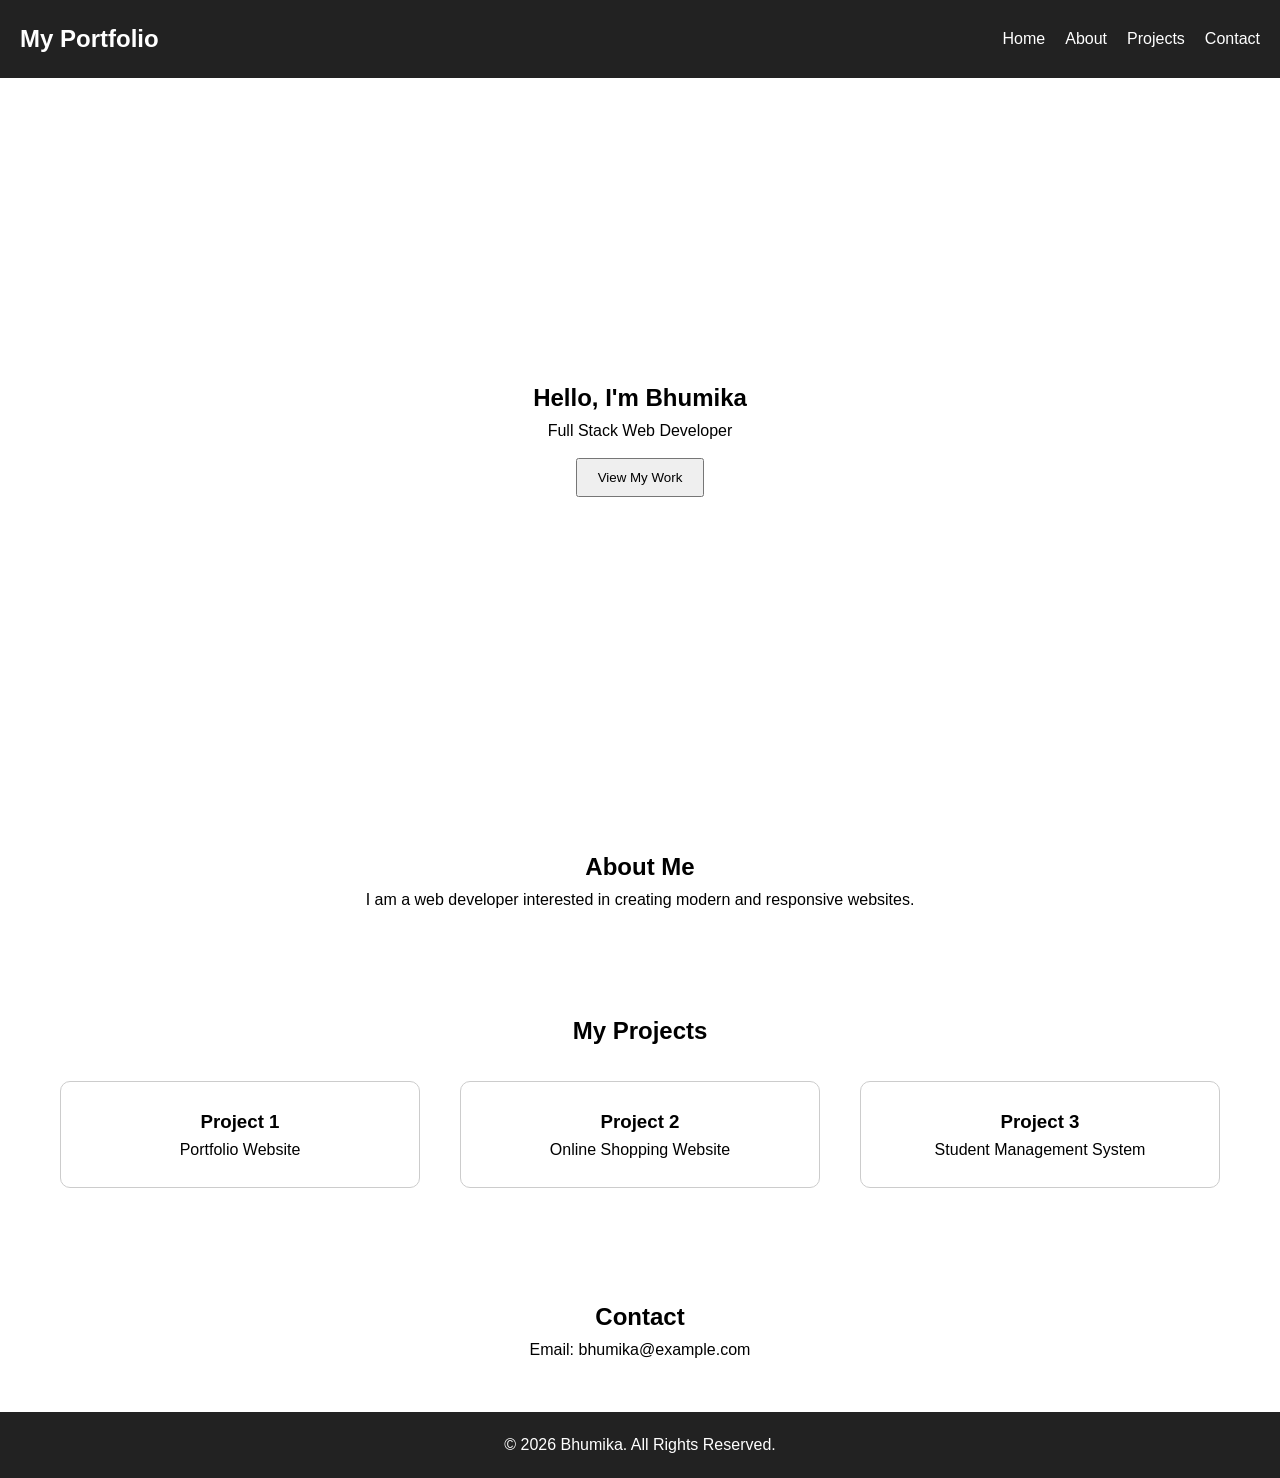
<file: qs5/index.html>
<!DOCTYPE html>
<html lang="en">
<head>
    <meta charset="UTF-8">
    <meta name="viewport" content="width=device-width, initial-scale=1.0">
    <title>My Portfolio</title>
    <link rel="stylesheet" href="style.css">
</head>

<body>

    <header>
        <nav>
            <h1>My Portfolio</h1>

            <ul>
                <li><a href="#home">Home</a></li>
                <li><a href="#about">About</a></li>
                <li><a href="#projects">Projects</a></li>
                <li><a href="#contact">Contact</a></li>
            </ul>
        </nav>
    </header>

    <main>

        <section id="home" class="hero">
            <div>
                <h2>Hello, I'm Bhumika</h2>
                <p>Full Stack Web Developer</p>
                <button>View My Work</button>
            </div>

        </section>

        <section id="about">
            <h2>About Me</h2>
            <p>
                I am a web developer interested in creating modern
                and responsive websites.
            </p>
        </section>

        <section id="projects">
            <h2>My Projects</h2>

            <div class="projects">
                <article>
                    <h3>Project 1</h3>
                    <p>Portfolio Website</p>
                </article>

                <article>
                    <h3>Project 2</h3>
                    <p>Online Shopping Website</p>
                </article>

                <article>
                    <h3>Project 3</h3>
                    <p>Student Management System</p>
                </article>
            </div>
        </section>

        <section id="contact">
            <h2>Contact</h2>
            <p>Email: bhumika@example.com</p>
        </section>

    </main>

    <footer>
        <p>&copy; 2026 Bhumika. All Rights Reserved.</p>
    </footer>

</body>
</html>
</file>
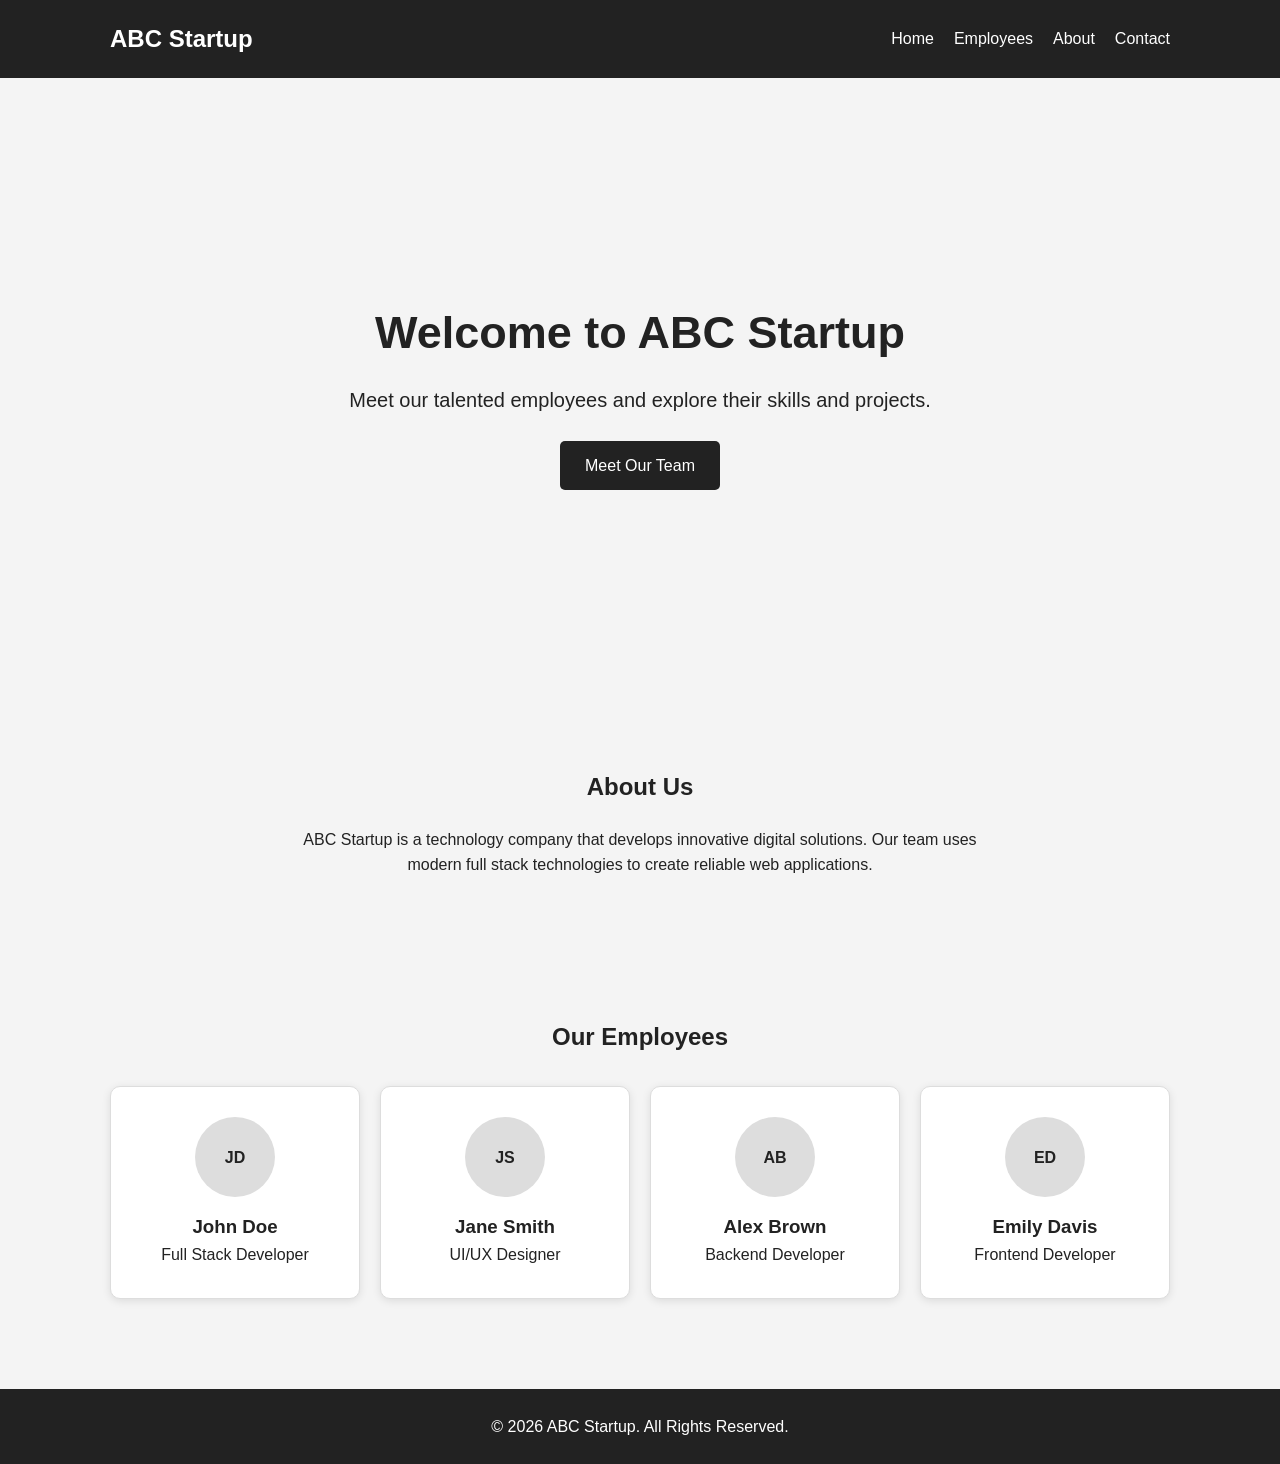
<file: qs6/index.html>
<!DOCTYPE html>
<html lang="en">

<head>
    <meta charset="UTF-8">
    <meta name="viewport" content="width=device-width, initial-scale=1.0">

    <title>ABC Startup - Employee Portfolio</title>

    <link rel="stylesheet" href="css/style.css">
</head>

<body>

    <!-- Header -->
    <header>
        <nav class="navbar">

            <h1>ABC Startup</h1>

            <ul>
                <li>
                    <a href="index.html">Home</a>
                </li>

                <li>
                    <a href="employees.html">Employees</a>
                </li>

                <li>
                    <a href="about.html">About</a>
                </li>

                <li>
                    <a href="contact.html">Contact</a>
                </li>
            </ul>

        </nav>
    </header>


    <!-- Main Content -->
    <main>

        <!-- Hero Section -->
        <section class="hero">

            <div class="hero-content">

                <h2>Welcome to ABC Startup</h2>

                <p>
                    Meet our talented employees and
                    explore their skills and projects.
                </p>

                <a href="employees.html" class="button">
                    Meet Our Team
                </a>

            </div>

        </section>


        <!-- About Section -->
        <section class="about">

            <h2>About Us</h2>

            <p>
                ABC Startup is a technology company that
                develops innovative digital solutions.
                Our team uses modern full stack technologies
                to create reliable web applications.
            </p>

        </section>


        <!-- Employees Section -->
        <section class="team">

            <h2>Our Employees</h2>

            <div class="employee-container">

                <article class="employee-card">

                    <div class="employee-image">
                        JD
                    </div>

                    <h3>John Doe</h3>

                    <p>Full Stack Developer</p>

                </article>


                <article class="employee-card">

                    <div class="employee-image">
                        JS
                    </div>

                    <h3>Jane Smith</h3>

                    <p>UI/UX Designer</p>

                </article>


                <article class="employee-card">

                    <div class="employee-image">
                        AB
                    </div>

                    <h3>Alex Brown</h3>

                    <p>Backend Developer</p>

                </article>


                <article class="employee-card">

                    <div class="employee-image">
                        ED
                    </div>

                    <h3>Emily Davis</h3>

                    <p>Frontend Developer</p>

                </article>

            </div>

        </section>

    </main>


    <!-- Footer -->
    <footer>

        <p>
            &copy; 2026 ABC Startup.
            All Rights Reserved.
        </p>

    </footer>


    <script src="js/script.js"></script>

</body>

</html>
</file>
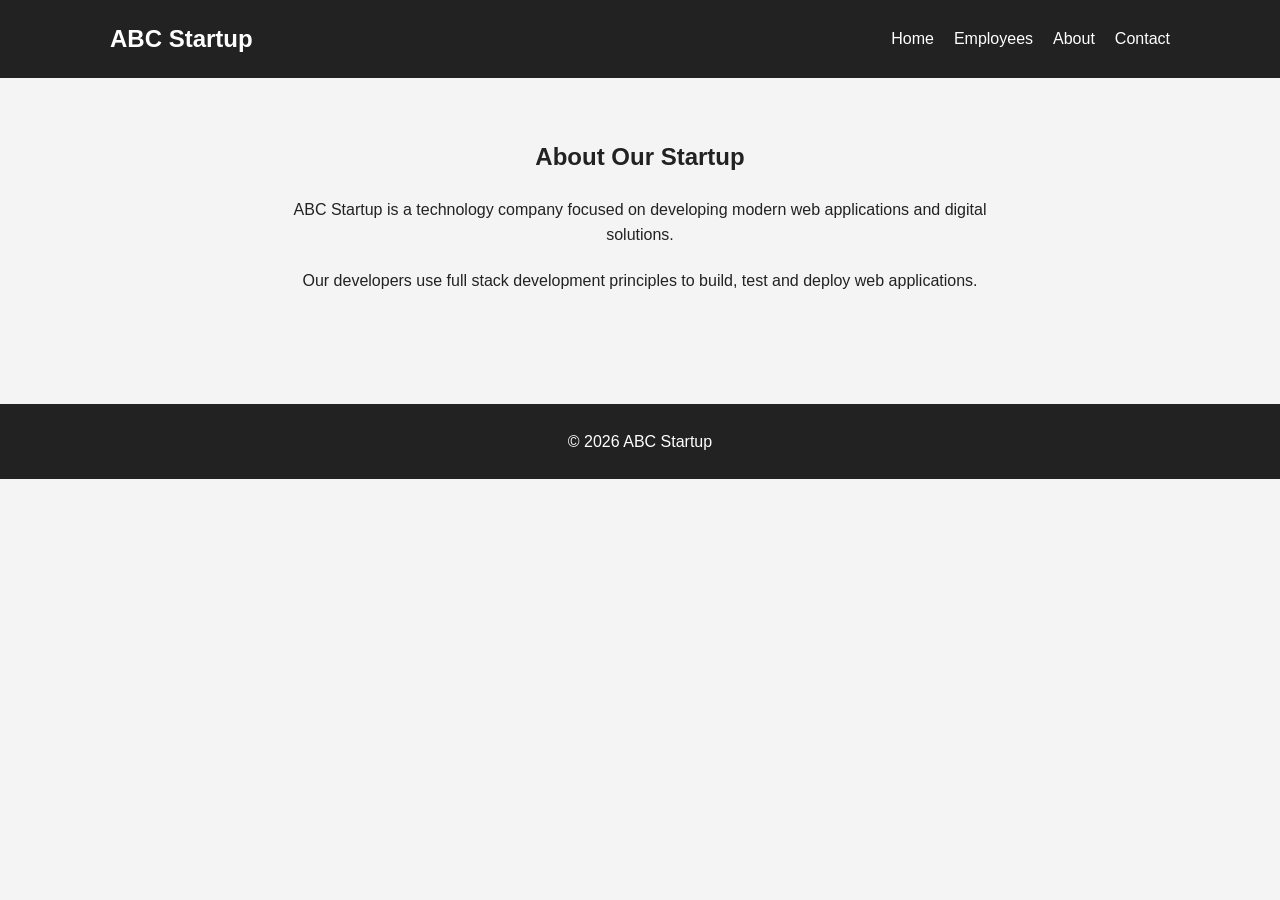
<file: qs6/about.html>
<!DOCTYPE html>
<html lang="en">

<head>

    <meta charset="UTF-8">

    <meta name="viewport"
          content="width=device-width, initial-scale=1.0">

    <title>About ABC Startup</title>

    <link rel="stylesheet"
          href="css/style.css">

</head>

<body>

<header>

    <nav class="navbar">

        <h1>ABC Startup</h1>

        <ul>

            <li>
                <a href="index.html">Home</a>
            </li>

            <li>
                <a href="employees.html">Employees</a>
            </li>

            <li>
                <a href="about.html">About</a>
            </li>

            <li>
                <a href="contact.html">Contact</a>
            </li>

        </ul>

    </nav>

</header>


<main>

    <section class="about">

        <h2>About Our Startup</h2>

        <p>
            ABC Startup is a technology company
            focused on developing modern web
            applications and digital solutions.
        </p>

        <p>
            Our developers use full stack development
            principles to build, test and deploy
            web applications.
        </p>

    </section>

</main>


<footer>

    <p>
        &copy; 2026 ABC Startup
    </p>

</footer>

</body>

</html>
</file>
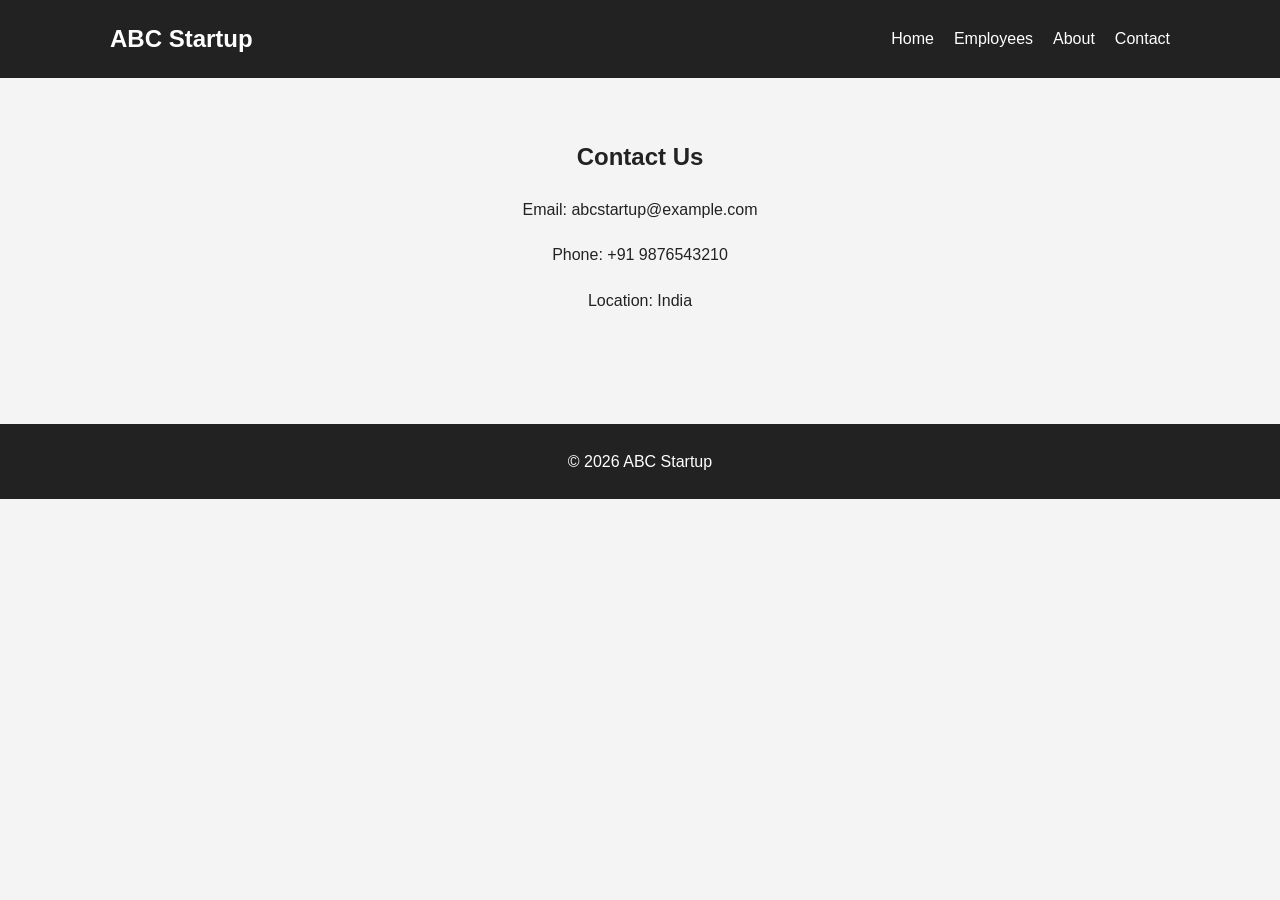
<file: qs6/contact.html>
<!DOCTYPE html>
<html lang="en">

<head>

    <meta charset="UTF-8">

    <meta name="viewport"
          content="width=device-width, initial-scale=1.0">

    <title>Contact Us</title>

    <link rel="stylesheet"
          href="css/style.css">

</head>

<body>

<header>

    <nav class="navbar">

        <h1>ABC Startup</h1>

        <ul>

            <li>
                <a href="index.html">Home</a>
            </li>

            <li>
                <a href="employees.html">Employees</a>
            </li>

            <li>
                <a href="about.html">About</a>
            </li>

            <li>
                <a href="contact.html">Contact</a>
            </li>

        </ul>

    </nav>

</header>


<main>

    <section class="about">

        <h2>Contact Us</h2>

        <p>Email: abcstartup@example.com</p>

        <p>Phone: +91 9876543210</p>

        <p>Location: India</p>

    </section>

</main>


<footer>

    <p>
        &copy; 2026 ABC Startup
    </p>

</footer>

</body>

</html>
</file>
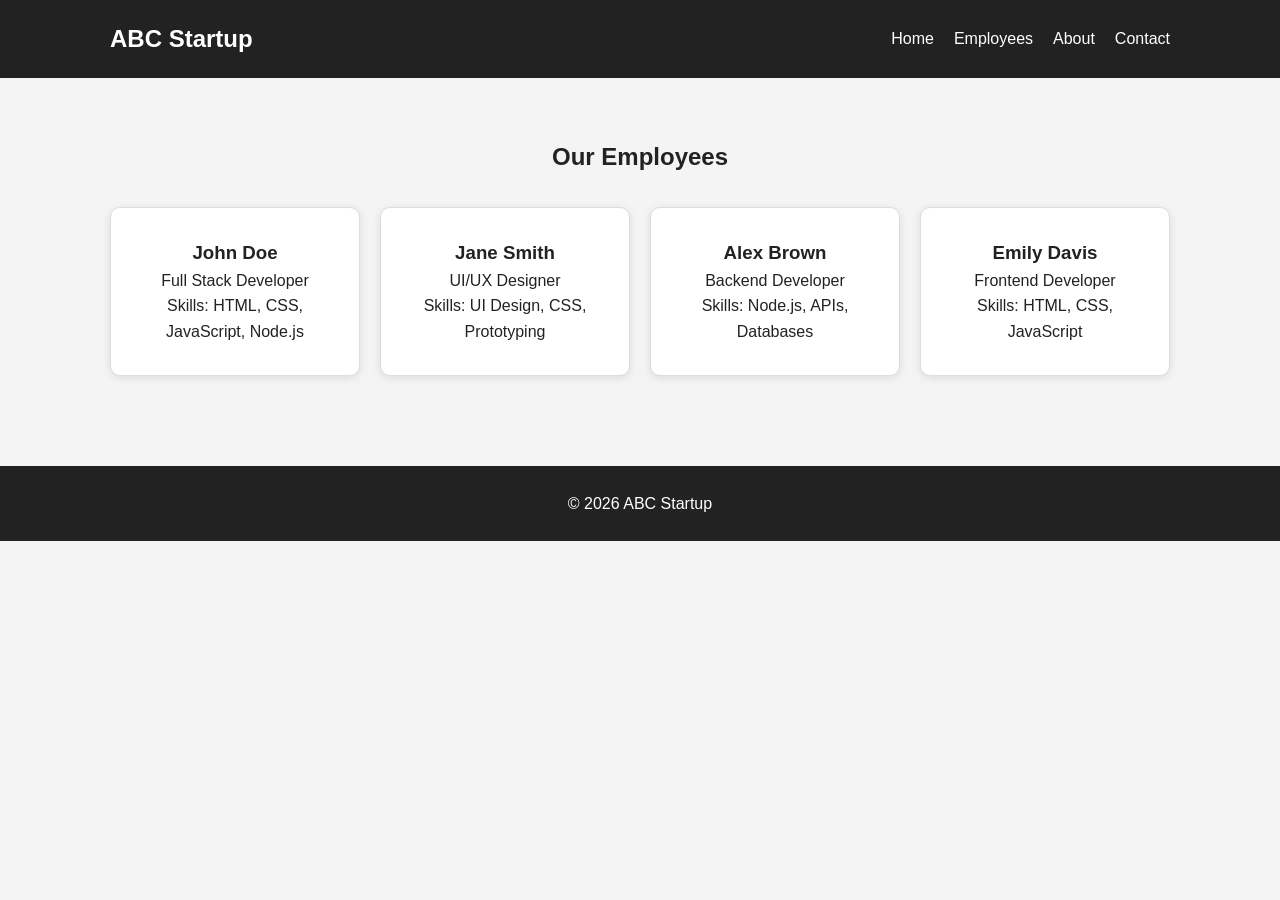
<file: qs6/employees.html>
<!DOCTYPE html>
<html lang="en">

<head>

    <meta charset="UTF-8">

    <meta name="viewport"
          content="width=device-width, initial-scale=1.0">

    <title>Our Employees</title>

    <link rel="stylesheet"
          href="css/style.css">

</head>

<body>

<header>

    <nav class="navbar">

        <h1>ABC Startup</h1>

        <ul>

            <li>
                <a href="index.html">Home</a>
            </li>

            <li>
                <a href="employees.html">Employees</a>
            </li>

            <li>
                <a href="about.html">About</a>
            </li>

            <li>
                <a href="contact.html">Contact</a>
            </li>

        </ul>

    </nav>

</header>


<main>

    <section class="team">

        <h2>Our Employees</h2>

        <div class="employee-container">

            <article class="employee-card">

                <h3>John Doe</h3>

                <p>
                    Full Stack Developer
                </p>

                <p>
                    Skills: HTML, CSS, JavaScript,
                    Node.js
                </p>

            </article>


            <article class="employee-card">

                <h3>Jane Smith</h3>

                <p>
                    UI/UX Designer
                </p>

                <p>
                    Skills: UI Design, CSS,
                    Prototyping
                </p>

            </article>


            <article class="employee-card">

                <h3>Alex Brown</h3>

                <p>
                    Backend Developer
                </p>

                <p>
                    Skills: Node.js, APIs,
                    Databases
                </p>

            </article>


            <article class="employee-card">

                <h3>Emily Davis</h3>

                <p>
                    Frontend Developer
                </p>

                <p>
                    Skills: HTML, CSS,
                    JavaScript
                </p>

            </article>

        </div>

    </section>

</main>


<footer>

    <p>
        &copy; 2026 ABC Startup
    </p>

</footer>

</body>

</html>
</file>
<file: qs5/style.css>
* {
    box-sizing: border-box;
    margin: 0;
    padding: 0;
}

body {
    font-family: Arial, sans-serif;
    line-height: 1.6;
}

header {
    background: #222;
    color: white;
    padding: 20px;
    position: sticky;
    top: 0;
    z-index: 10;
}

nav {
    display: flex;
    justify-content: space-between;
    align-items: center;
}

nav ul {
    display: flex;
    list-style: none;
    gap: 20px;
}

nav a {
    color: white;
    text-decoration: none;
}

.hero {
    min-height: 80vh;
    display: flex;
    justify-content: space-around;
    align-items: center;
    padding: 50px;
}

.profile img {
    width: 200px;
    height: 200px;
    border-radius: 50%;
}

section {
    padding: 50px;
    text-align: center;
}

.projects {
    display: flex;
    gap: 20px;
    margin-top: 20px;
}

article {
    flex: 1;
    padding: 25px;
    margin: 10px;
    border: 1px solid #ccc;
    border-radius: 10px;
}

button {
    padding: 10px 20px;
    margin-top: 15px;
}

footer {
    text-align: center;
    padding: 20px;
    background: #222;
    color: white;
}

/* Responsive design */
@media (max-width: 768px) {

    nav {
        flex-direction: column;
    }

    nav ul {
        flex-direction: column;
        text-align: center;
        gap: 10px;
        margin-top: 10px;
    }

    .hero {
        flex-direction: column;
        text-align: center;
    }

    .projects {
        flex-direction: column;
    }

    article {
        width: 100%;
    }
}
</file>
<file: qs6/css/style.css>
* {
    box-sizing: border-box;
    margin: 0;
    padding: 0;
}

body {
    font-family: Arial, sans-serif;
    line-height: 1.6;
    background-color: #f4f4f4;
    color: #222;
}


/* =========================
   HEADER
========================= */

header {
    background-color: #222;
    color: white;

    position: sticky;
    top: 0;

    z-index: 100;
}

.navbar {
    max-width: 1100px;
    margin: auto;

    padding: 20px;

    display: flex;
    justify-content: space-between;
    align-items: center;
}

.navbar ul {
    display: flex;

    list-style: none;

    gap: 20px;
}

.navbar a {
    color: white;

    text-decoration: none;
}


/* =========================
   HERO
========================= */

.hero {
    min-height: 70vh;

    display: flex;

    justify-content: center;
    align-items: center;

    text-align: center;

    padding: 40px;
}

.hero-content {
    max-width: 700px;
}

.hero h2 {
    font-size: 45px;

    margin-bottom: 15px;
}

.hero p {
    font-size: 20px;

    margin-bottom: 25px;
}


/* =========================
   BUTTON
========================= */

.button {
    display: inline-block;

    padding: 12px 25px;

    background-color: #222;
    color: white;

    text-decoration: none;

    border-radius: 5px;
}


/* =========================
   SECTIONS
========================= */

.about,
.team {
    max-width: 1100px;

    margin: auto;

    padding: 60px 20px;

    text-align: center;
}

.about p {
    max-width: 700px;

    margin: 20px auto;
}


/* =========================
   EMPLOYEE CARDS
========================= */

.employee-container {

    display: grid;

    grid-template-columns:
        repeat(4, 1fr);

    gap: 20px;

    margin-top: 30px;
}

.employee-card {

    background-color: white;

    padding: 30px;

    border: 1px solid #ddd;

    border-radius: 10px;

    box-shadow:
        0 2px 8px rgba(0, 0, 0, 0.1);
}

.employee-image {

    width: 80px;
    height: 80px;

    margin: 0 auto 15px;

    border-radius: 50%;

    display: flex;

    justify-content: center;
    align-items: center;

    background-color: #ddd;

    font-weight: bold;
}


/* =========================
   FOOTER
========================= */

footer {

    background-color: #222;

    color: white;

    text-align: center;

    padding: 25px;

    margin-top: 30px;
}


/* =========================
   TABLET
========================= */

@media (max-width: 900px) {

    .employee-container {

        grid-template-columns:
            repeat(2, 1fr);
    }

}


/* =========================
   MOBILE
========================= */

@media (max-width: 600px) {

    .navbar {

        flex-direction: column;

        gap: 15px;
    }

    .navbar ul {

        flex-direction: column;

        text-align: center;
    }

    .hero h2 {

        font-size: 32px;
    }

    .employee-container {

        grid-template-columns: 1fr;
    }

}
</file>
